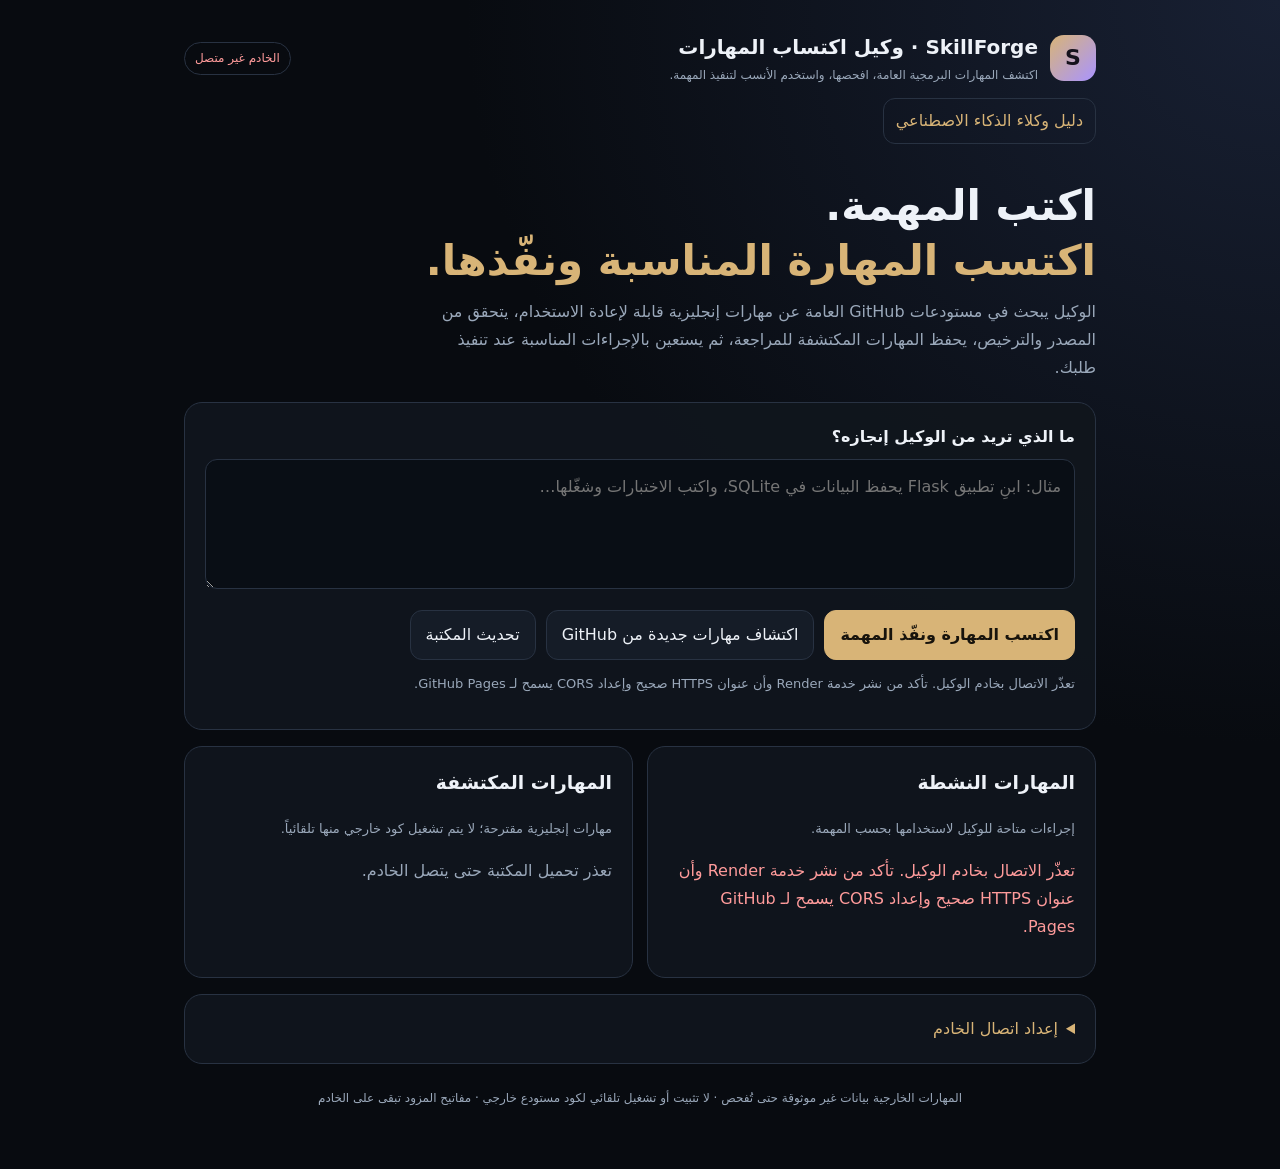
<file: site/index.html>
<!doctype html>
<html lang="ar" dir="rtl">
<head>
<meta charset="utf-8"><meta name="viewport" content="width=device-width,initial-scale=1">
<meta name="theme-color" content="#080b10"><title>SkillForge — وكيل اكتساب المهارات</title>
<style>
:root{color-scheme:dark;--bg:#080b10;--panel:#10151d;--line:#283242;--text:#eef2f8;--muted:#9aa8ba;--gold:#d8b477;--green:#93e2b0;--red:#ff9b9b}
*{box-sizing:border-box}body{margin:0;background:radial-gradient(ellipse at top right,#182033 0,transparent 45%),var(--bg);color:var(--text);font:16px/1.75 system-ui,-apple-system,"Segoe UI",sans-serif}
button,input,textarea{font:inherit}button{cursor:pointer;border:1px solid var(--line);border-radius:12px;padding:10px 15px;color:var(--text);background:#151c27}button.primary{background:var(--gold);border-color:var(--gold);color:#17130c;font-weight:800}button:disabled{opacity:.55;cursor:wait}
.wrap{max-width:940px;margin:auto;padding:24px 14px 60px}.top{display:flex;justify-content:space-between;align-items:center;gap:12px}.brand{display:flex;align-items:center;gap:12px}.logo{width:46px;height:46px;border-radius:14px;background:linear-gradient(135deg,var(--gold),#a994ff);display:grid;place-items:center;color:#15111c;font-weight:900;font-size:22px}.brand h1{font-size:20px;margin:0}.brand p{font-size:12px;color:var(--muted);margin:0}.status{font-size:12px;border:1px solid var(--line);padding:5px 10px;border-radius:99px;color:var(--muted)}
.hero{padding:35px 0 20px}.hero h2{font-size:clamp(27px,5vw,42px);line-height:1.3;margin:0 0 10px}.hero p{color:var(--muted);max-width:680px;margin:0}.panel{background:rgba(16,21,29,.96);border:1px solid var(--line);border-radius:18px;padding:16px;margin-bottom:16px}.label{display:block;font-weight:750;margin-bottom:8px}.input{width:100%;border:1px solid var(--line);background:#090e15;color:var(--text);border-radius:12px;padding:13px;outline:none}.input:focus{border-color:var(--gold)}textarea.input{min-height:130px;resize:vertical}.actions{display:flex;align-items:center;gap:10px;flex-wrap:wrap;margin-top:12px}.muted{color:var(--muted)}.small{font-size:13px}.result{overflow-wrap:anywhere;white-space:pre-wrap}.msg{border:1px solid var(--line);border-radius:14px;padding:13px;margin-top:12px;white-space:pre-wrap;overflow-wrap:anywhere}.msg.user{background:#171a21}.msg.agent{background:#101722}.error{color:var(--red)}.success{color:var(--green)}.skill{border:1px solid var(--line);border-radius:12px;padding:12px;margin-top:10px}.skill h4{margin:0 0 4px}.skill p{margin:0;color:var(--muted);font-size:14px;overflow-wrap:anywhere}.skill a{color:var(--gold);font-size:13px}.pill{display:inline-block;font-size:11px;padding:2px 8px;border-radius:99px;background:#202a38;color:#d9e3f0;margin-inline-start:6px}.source{border-top:1px solid var(--line);padding:10px 0}.source a{color:var(--gold);font-weight:700}.source p{margin:3px 0;color:var(--muted);font-size:14px}.grid{display:grid;grid-template-columns:1fr;gap:14px}.foot{font-size:12px;color:var(--muted);text-align:center;margin-top:24px}details summary{cursor:pointer;color:var(--gold)}@media(min-width:760px){.wrap{padding-top:30px}.grid{grid-template-columns:1fr 1fr}.panel{padding:20px}}
</style>
</head>
<body><main class="wrap">
<header class="top"><div class="brand"><div class="logo">S</div><div><h1>SkillForge · وكيل اكتساب المهارات</h1><p>اكتشف المهارات البرمجية العامة، افحصها، واستخدم الأنسب لتنفيذ المهمة.</p></div></div><div id="status" class="status">يفحص الاتصال…</div></header>
<div class="actions"><a href="/agents" style="color:var(--gold);text-decoration:none;border:1px solid var(--line);border-radius:12px;padding:8px 12px">دليل وكلاء الذكاء الاصطناعي</a></div>
<section class="hero"><h2>اكتب المهمة.<br><span style="color:var(--gold)">اكتسب المهارة المناسبة ونفّذها.</span></h2><p>الوكيل يبحث في مستودعات GitHub العامة عن مهارات إنجليزية قابلة لإعادة الاستخدام، يتحقق من المصدر والترخيص، يحفظ المهارات المكتشفة للمراجعة، ثم يستعين بالإجراءات المناسبة عند تنفيذ طلبك.</p></section>
<section class="panel">
<label class="label" for="task">ما الذي تريد من الوكيل إنجازه؟</label>
<textarea id="task" class="input" maxlength="8000" placeholder="مثال: ابنِ تطبيق Flask يحفظ البيانات في SQLite، واكتب الاختبارات وشغّلها…" required></textarea>
<div class="actions"><button id="runBtn" class="primary">اكتسب المهارة ونفّذ المهمة</button><button id="discoverBtn">اكتشاف مهارات جديدة من GitHub</button><button id="refreshBtn">تحديث المكتبة</button></div>
<p class="muted small" id="hint">سيختار المهارات الملائمة أولاً؛ وإذا لم يجد مهارة مناسبة فسيحاول اكتشاف مهارات عامة جديدة.</p>
<div id="output" class="result" aria-live="polite"></div>
</section>
<div class="grid">
<section class="panel"><h3 style="margin-top:0">المهارات النشطة</h3><p class="muted small">إجراءات متاحة للوكيل لاستخدامها بحسب المهمة.</p><div id="activeSkills" class="muted">جارٍ التحميل…</div></section>
<section class="panel"><h3 style="margin-top:0">المهارات المكتشفة</h3><p class="muted small">مهارات إنجليزية مقترحة؛ لا يتم تشغيل كود خارجي منها تلقائياً.</p><div id="proposedSkills" class="muted">جارٍ التحميل…</div></section>
</div>
<details class="panel"><summary>إعداد اتصال الخادم</summary>
<p class="muted small">عنوان Render الافتراضي مضبوط تلقائياً. إذا كانت الخدمة غير موجودة بعد، أنشئها مرة واحدة من <a style="color:var(--gold)" href="https://dashboard.render.com/blueprints" target="_blank" rel="noopener noreferrer">لوحة Render → New Blueprint</a> واختر هذا المستودع. بعد النشر، أضف مفاتيح النموذج في إعدادات الخادم فقط. إذا كان عنوان الخدمة مختلفاً، غيّره هنا.</p>
<label class="label" for="serverUrl">عنوان API الأساسي</label><input id="serverUrl" class="input" inputmode="url" placeholder="https://ai-project-scout-v2.onrender.com">
<div class="actions"><button id="saveServer">حفظ واختبار الاتصال</button></div>
</details>
<footer class="foot">المهارات الخارجية بيانات غير موثوقة حتى تُفحص · لا تثبيت أو تشغيل تلقائي لكود مستودع خارجي · مفاتيح المزود تبقى على الخادم</footer>
</main>
<script>
const $=id=>document.getElementById(id);
const DEFAULT_API='https://ai-project-scout-v2.onrender.com';
function esc(s){return String(s??'').replace(/[&<>"]/g,c=>({'&':'&amp;','<':'&lt;','>':'&gt;','"':'&quot;'}[c]));}
function apiBase(){try{return(localStorage.getItem('scoutApiBase')||DEFAULT_API).replace(/\/+$/,'')}catch(e){return DEFAULT_API}}
async function api(path,body){const base=apiBase();let response;try{response=await fetch(base+path,{method:body?'POST':'GET',headers:body?{'Content-Type':'application/json'}:{},body:body?JSON.stringify(body):undefined,cache:'no-store'});}catch(e){throw new Error('تعذّر الاتصال بخادم الوكيل. تأكد من نشر خدمة Render وأن عنوان HTTPS صحيح وإعداد CORS يسمح لـ GitHub Pages.');}const data=await response.json().catch(()=>({message:'الخادم أعاد استجابة غير صالحة.'}));if(!response.ok)throw new Error(data.message||data.error||('HTTP '+response.status));return data}
function showError(target,error){target.innerHTML='<p class="error">'+esc(error.message)+'</p>'}
function sourceHtml(items){if(!items?.length)return'';return '<h4>مصادر الاستدلال</h4>'+items.map(s=>'<article class="source"><a href="'+esc(s.url)+'" target="_blank" rel="noopener noreferrer">'+esc(s.title||s.url)+'</a><p>'+esc(s.snippet||'')+'</p></article>').join('')}
function skillHtml(s){return '<article class="skill"><h4>'+esc(s.name)+' <span class="pill">'+esc(s.status||s.license||'skill')+'</span></h4><p>'+esc(s.description||'')+'</p>'+(s.source_url?'<a href="'+esc(s.source_url)+'" target="_blank" rel="noopener noreferrer">المصدر الأصلي</a>':'')+'</article>'}
async function health(){try{const d=await api('/api/health');$('status').textContent='الخادم متصل';$('status').className='status success';$('hint').textContent='الخادم يعمل. '+(d.model_configured?'النموذج مضبوط.':'يلزم ضبط نموذج اللغة في إعدادات الخادم.')+' المهارات النشطة: '+d.active_skills+'؛ المقترحة: '+d.proposed_skills+'.';return true}catch(e){$('status').textContent='الخادم غير متصل';$('status').className='status error';$('hint').textContent=e.message;return false}}
async function loadSkills(){try{const d=await api('/api/skills');$('activeSkills').innerHTML=d.active.length?d.active.map(skillHtml).join(''):'<p class="muted">لا توجد مهارات نشطة حالياً.</p>';$('proposedSkills').innerHTML=d.proposed.length?d.proposed.map(skillHtml).join(''):'<p class="muted">لا توجد مهارات مقترحة بعد. اضغط «اكتشاف مهارات جديدة من GitHub».</p>';}catch(e){$('activeSkills').innerHTML='<p class="error">'+esc(e.message)+'</p>';$('proposedSkills').innerHTML='<p class="muted">تعذر تحميل المكتبة حتى يتصل الخادم.</p>'}}
$('runBtn').onclick=async()=>{const query=$('task').value.trim();if(!query){$('output').innerHTML='<p class="error">اكتب المهمة أولاً.</p>';return}$('runBtn').disabled=true;$('discoverBtn').disabled=true;$('output').innerHTML='<div class="msg agent">يفهم المهمة، ويختار المهارات المتاحة، ثم ينفذ الطلب…</div>';try{const d=await api('/api/chat',{query,search_web:false,history:[]});$('output').innerHTML='<article class="msg user"><strong>المهمة</strong><br>'+esc(query)+'</article><article class="msg agent"><strong>نتيجة الوكيل</strong><br>'+esc(d.answer).replace(/\n/g,'<br>')+(d.skills_used?.length?'<p><strong>المهارات المستخدمة:</strong> '+d.skills_used.map(s=>esc(s.name)+(s.status==='proposed'?' (مقترحة)':'')).join('، ')+'</p>':'<p class="muted small">لم يذكر الخادم مهارات مستخدمة لهذه المهمة.</p>')+sourceHtml(d.sources)+'</article>'+(d.search_warning?'<p class="error">'+esc(d.search_warning)+'</p>':'');}catch(e){showError($('output'),e)}finally{$('runBtn').disabled=false;$('discoverBtn').disabled=false;await loadSkills()}}
$('discoverBtn').onclick=async()=>{$('discoverBtn').disabled=true;$('runBtn').disabled=true;$('output').innerHTML='<div class="msg agent">يبحث في مستودعات GitHub عن مهارات مرتبطة بمهمتك، ويفحص الترخيص والمصدر وبنية المستودع قبل حفظ المقترحات…</div>';try{const d=await api('/api/skills/discover',{max_proposals:2,query:$('task').value.trim().slice(0,500)});$('output').innerHTML='<div class="msg agent"><strong>تقرير الاكتشاف</strong><br>المستودعات التي جرى النظر فيها: '+Number(d.repositories_considered||0)+'<br>ملفات المهارات المفحوصة: '+Number(d.documents_inspected||0)+'<br>المقترحات الجديدة: '+(d.created?.length||0)+'<br>'+esc((d.created||[]).map(x=>x.name+' — '+(x.source_url||x.repository||'')).join('\n'))+'</div>'+(d.skipped?.length?'<details class="msg"><summary>العناصر المتخطاة</summary><pre>'+esc(JSON.stringify(d.skipped,null,2))+'</pre></details>':'');}catch(e){showError($('output'),e)}finally{$('discoverBtn').disabled=false;$('runBtn').disabled=false;await loadSkills()}}
$('refreshBtn').onclick=async()=>{await health();await loadSkills();$('output').innerHTML='<p class="success">تم تحديث حالة الاتصال ومكتبة المهارات.</p>'}
$('saveServer').onclick=async()=>{const value=$('serverUrl').value.trim().replace(/\/+$/,'');if(!/^https:\/\/[^/]+/i.test(value)){$('output').innerHTML='<p class="error">أدخل عنوان HTTPS صحيحاً دون مسار إضافي.</p>';return}try{localStorage.setItem('scoutApiBase',value)}catch(e){}await health();await loadSkills()}
try{$('serverUrl').value=localStorage.getItem('scoutApiBase')||DEFAULT_API}catch(e){$('serverUrl').value=DEFAULT_API}
health().then(loadSkills);
</script></body></html>
</file>
